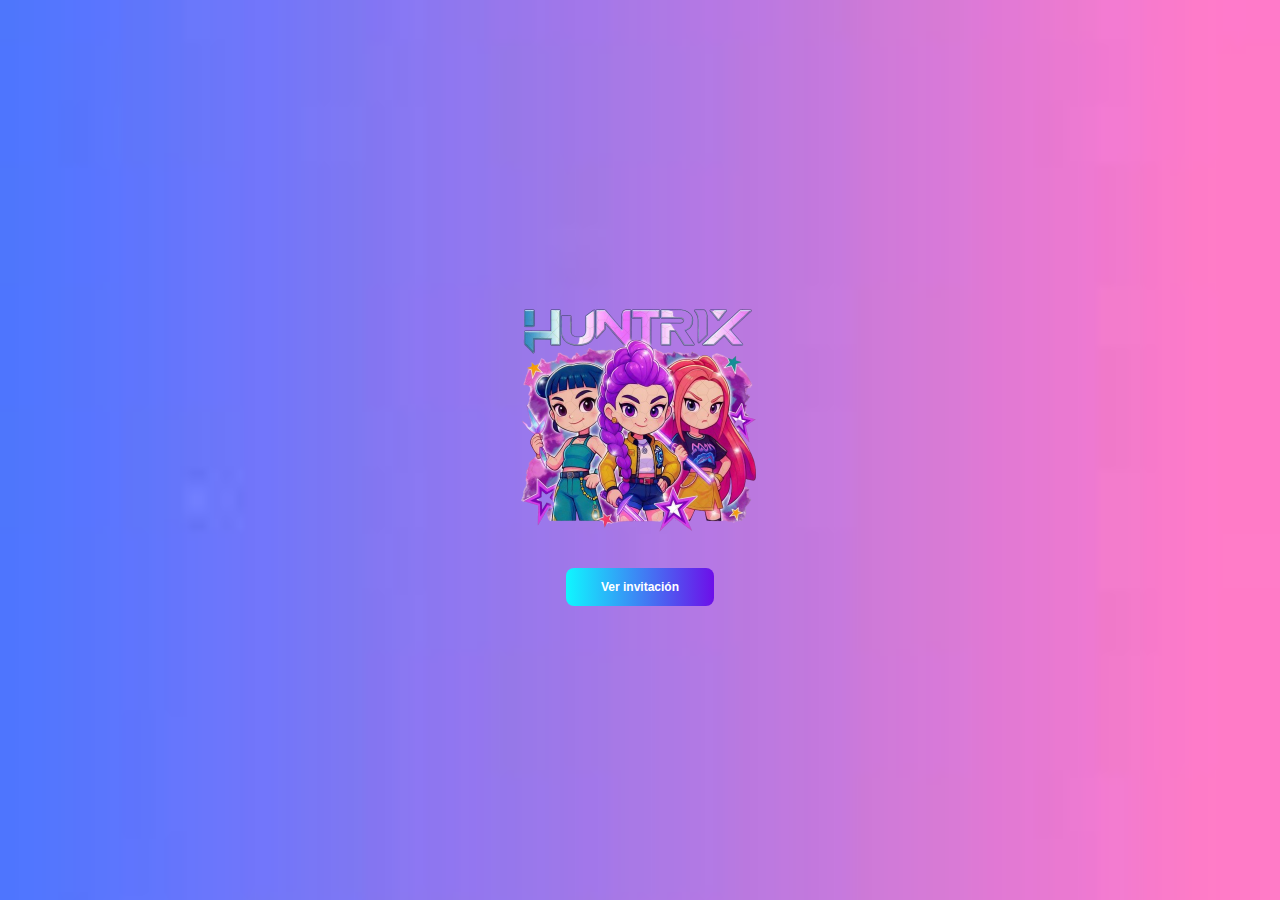
<file: index.html>
<!DOCTYPE html>
<html lang="es">

<head>
    <meta charset="UTF-8">
    <meta name="viewport" content="width=device-width, initial-scale=1.0">
    <!-- Meta para vista previa en WhatsApp / Facebook -->
    <meta property="og:title" content="Invitación Rumy" />
    <meta property="og:description" content="✨ Acompáñanos a celebrar un día muy especial ✨" />
    <meta property="og:image" content="https://invitat3.github.io/kpop/imagen/portada.png" />
    <meta property="og:url" content="https://invitat3.github.io/kpop/" />
    <meta property="og:type" content="website" />

    <title>Invitación</title>
    <style>
        body,
        html {
            height: 100%;
            width: 100%;
            margin: 0;
            display: flex;
            justify-content: center;
            align-items: center;
            font-family: Arial, sans-serif;
            /* -----------------------
       ELIGE EL FONDO AQUÍ
       ----------------------- */
            background-color: #adccfa79;
            /* gris de base */
            background-image: url('./imagen/fondo.jpeg');
            background-repeat: no-repeat;
            background-position: center center;
            background-size: cover;
            /* mantiene proporción */
        }
        
        .container {
            text-align: center;
            padding: 20px;
        }
        /* Imagen central responsiva */
        
        .container img {
            width: 50vw;
            /* máximo 50% del ancho de la ventana */
            max-width: 250px;
            /* nunca más de 250px de ancho */
            height: auto;
            /* mantiene proporción */
            border-radius: 10px;
            margin-bottom: 5px;
            display: block;
            margin-left: auto;
            margin-right: auto;
        }
        /* Botón dorado degradado */
        
        .container button {
            padding: 12px 35px;
            font-size: 18px;
            font-weight: bold;
            color: white;
            border: none;
            border-radius: 8px;
            cursor: pointer;
            background: linear-gradient(to right, #ffffff, #ff1493);
            transition: 0.3s;
        }
        
        .container button:hover {
            background: linear-gradient(to right, #fdfdfd, #ff1493);
        }
        /* Sección de invitación responsiva */
        
        .invitacion {
            display: none;
            margin-top: 20px;
            padding: 20px;
            background-color: rgba(255, 255, 255, 0.9);
            border-radius: 10px;
            max-width: 90vw;
            /* se adapta a móviles */
            text-align: center;
            opacity: 0;
            transition: opacity 0.5s ease-in-out;
        }
        
        .invitacion.show {
            display: block;
            opacity: 1;
        }
        
        .boton-dorado {
            display: inline-block;
            padding: 12px 35px;
            font-size: 12px;
            font-weight: bold;
            color: white;
            text-decoration: none;
            border-radius: 8px;
            cursor: pointer;
            background: linear-gradient(to right, #0ff7ff, #6d0fe9);
            transition: 0.3s;
            text-align: center;
        }
        
        .boton-dorado:hover {
            background: linear-gradient(to right, #750ffc, #14ffe081);
        }
    </style>
</head>

<body>
    <div class="container">
        <!-- Imagen central opcionalmente clicable -->
        <a href="invitacion.html">

            <img src="./imagen/porta.png" alt="Invitación">
        </a>

        <br>

        <!-- Botón dorado que lleva a otra página -->
        <a href="invitacion.html" class="boton-dorado">Ver invitación</a>

        <!-- Ya no se necesita la sección invitación ni el script -->
    </div>
</body>

</html
</file>
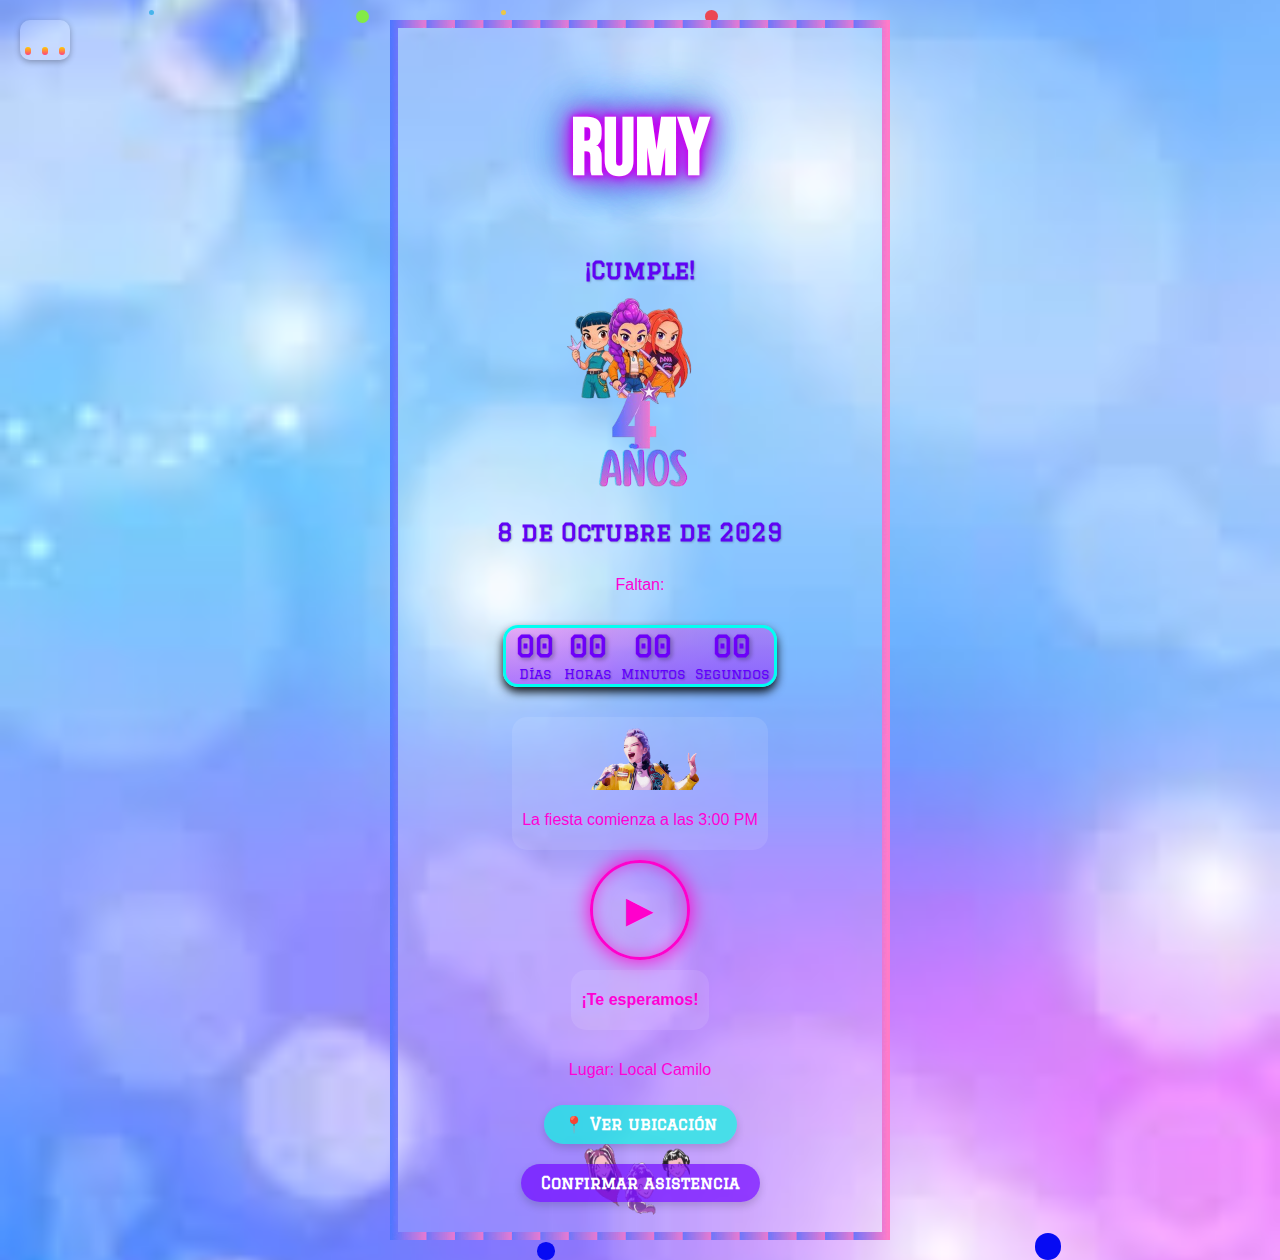
<file: invitacion.html>
<!DOCTYPE html>
<html lang="es">

<head>
    <meta charset="UTF-8">
    <meta name="viewport" content="width=device-width, initial-scale=1.0">
    <title>Invitación Lilo & Stitch</title>
    <link href="https://fonts.googleapis.com/css2?family=Graduate&display=swap" rel="stylesheet">
    <link href="https://fonts.googleapis.com/css2?family=Alex+Brush&family=Cookie&family=Emblema+One&display=swap" rel="stylesheet">
    <link href="https://fonts.googleapis.com/css2?family=Bebas+Neue&display=swap" rel="stylesheet">
    <link rel="stylesheet" href="styles.css">
</head>

<body>
    <!-- Música de fondo -->
    <!-- Botón de música -->
    <div id="music-button">
        <div class="bar"></div>
        <div class="bar"></div>
        <div class="bar"></div>
    </div>

    <audio id="music" src="musica/Huntrix-golden ♡ [VNmL-RGF1M4].mp3" loop></audio>

    <div class="container">

        </section>
        <div class="confetti"></div>
        <div class="bubbles"></div>
        <div class="characters">

            <img src="imagen/200.webp" alt="Stitch " class="stitch ">
        </div>

        <div class="overlay ">
            <div class="imagenes-flotantes ">
                <!--
                <img src="imagen/giphy.webp" class="flotante ">-->
            </div>
            <h1 class="title ">RUMY</h1>
            <h2 class="subtitle ">¡Cumple!</h2>

            <!-- Imagen debajo del título -->
            <img src="imagen/años-removebg-preview.png " alt=" Fiesta " class="party-image ">

            <h2 class="subtitle ">8 de Octubre de 2029</h2>
            <p>Faltan:</p>
            <div class="countdown-container">
                <p class="countdown-title"></p>
                <div class="count-single">
                    <div class="count-item">
                        <span id="days">00</span>
                        <small>Días</small>
                    </div>
                    <div class="count-item">
                        <span id="hours">00</span>
                        <small>Horas</small>
                    </div>
                    <div class="count-item">
                        <span id="minutes">00</span>
                        <small>Minutos</small>
                    </div>
                    <div class="count-item">
                        <span id="seconds">00</span>
                        <small>Segundos</small>
                    </div>
                </div>
            </div>
            <div class="info-icons ">
                <div class="icon-box ">
                    <img src="imagen/Kpop Demon Hunters Sticker by NETFLIX (2).gif " alt="Comida " class="icon ">
                    <p>La fiesta comienza a las 3:00 PM</p>
                </div>
                <button class="kpop-play-btn" onclick="openKpopVideo()">
  ▶
</button>
                <div class="icon-box ">
                    <!--  <img src="imagen/surfe.webp " alt="Traje de baño " class="icon ">-->
                    <p><strong>¡Te esperamos!</strong></p>
                </div>
            </div>
            <div>
                <p>Lugar: Local Camilo</p>
            </div>
            <div><a href="https://goo.gl/maps/TuUbicacion " target="_blank " class="btn-location ">
  📍 Ver ubicación
</a>
            </div>
            <div>
                <a href="https://wa.me/521XXXXXXXXXX " target="_blank " class="btn ">Confirmar asistencia</a>
            </div>

        </div>
    </div>
    <div id="kpopModal" class="kpop-modal">
        <div class="kpop-modal-content">
            <span class="kpop-close" onclick="closeKpopVideo()">✖</span>

            <video id="kpopVideo" width="100%" controls preload="auto">
      <source src="musica/video+.mp4" type="video/mp4">
    </video>

        </div>
    </div>
    <script src="script.js "></script>
    <script>
        let musicWasPlaying = false;

        function openKpopVideo() {
            const modal = document.getElementById("kpopModal");
            const video = document.getElementById("kpopVideo");
            const music = document.getElementById("bgMusic");

            modal.style.display = "flex";

            if (music && !music.paused) {
                musicWasPlaying = true;
                music.pause();
            }

            video.play();
        }

        function closeKpopVideo() {
            const modal = document.getElementById("kpopModal");
            const video = document.getElementById("kpopVideo");
            const music = document.getElementById("bgMusic");

            modal.style.display = "none";

            video.pause();
            video.currentTime = 0;

            if (music && musicWasPlaying) {
                music.play();
            }
        }
    </script>
</body>


</html>
</file>
<file: styles.css>
/* ==================== Fuentes y body ==================== */
    
    body {
        font-family: 'Graduate', cursive;
        margin: 0;
        padding: 0;
        background: url('imagen/images\ \(5\).jpeg') no-repeat center center fixed;
        background-size: cover;
        overflow-x: hidden;
        position: relative;
    }
    /* ==================== Contenedor principal ==================== */
    
    .container {
        position: relative;
        width: 100%;
        max-width: 100%;
        padding: 0;
    }
    /* ==================== Overlay ==================== */
    
    .overlay {
        position: relative;
        max-width: 500px;
        width: 90%;
        margin: 20px auto;
        padding: 20px;
        border-radius: 20px;
        border: 8px solid transparent;
        border-image: url("./imagen/fondo.jpeg") 30 round;
        /*  border: 4px solid #2758f8;*/
        background: rgba(255, 255, 255, 0.144);
        box-sizing: border-box;
        z-index: 5;
        display: flex;
        flex-direction: column;
        align-items: center;
        /* centra títulos, contador, botones */
    }
    /* ==================== Títulos ==================== */
    
    h1.title {
        font-family: 'Bebas Neue', sans-serif;
        /* tipografía divertida estilo Lilo & Stitch */
        color: #ffffff;
        /* color base del texto */
        font-size: 5rem;
        text-align: center;
        text-transform: uppercase;
        /* efecto neón */
        text-shadow: 0 0 5px #ff00ea, 0 0 10px #7700ff, 0 0 20px #f802e4, 0 0 30px #e208ff, 0 0 40px #08f0c9, 0 0 50px #8d07fa, 0 0 60px #06ddfa;
    }
    
    h2.subtitle {
        font-size: 1.5em;
        color: #5f03f4;
        text-align: center;
        margin: 5px 0 15px 0;
        text-shadow: 1px 1px 2px rgba(0, 0, 0, 0.2);
    }
    
    p {
        color: #ff00d4;
        font-size: 1rem;
        font-family: Verdana, Geneva, Tahoma, sans-serif;
    }
    /* ==================== Imagen debajo del título ==================== */
    
    .party-image {
        display: block;
        width: 200px;
        margin: 0 auto 15px auto;
    }
    /* ==================== Contador lineal ==================== */
    
    .countdown-container {
        display: flex;
        flex-direction: initial;
        justify-content: center;
        align-items: center;
        gap: 5px;
        padding: 2px 5px;
        border-radius: 15px;
        border: 3px solid #01fff2;
        background: linear-gradient(to bottom, #f403e04b, #9d00ff73);
        box-shadow: 0 5px 10px rgba(0, 0, 0, 0.897);
        margin: 15px 0;
    }
    
    .count-single {
        display: flex;
        justify-content: center;
        gap: 10px;
    }
    
    .count-item {
        display: flex;
        flex-direction: column;
        align-items: center;
    }
    
    .count-item span {
        color: #6c00f9;
        font-size: 1.8em;
        font-weight: bold;
        text-shadow: 2px 2px 4px rgba(0, 0, 0, 0.3);
    }
    
    .count-item small {
        color: #6200ff;
        font-size: 0.9em;
        margin-top: 3px;
        font-weight: 500;
        text-shadow: 1px 1px 2px rgba(0, 0, 0, 0.2);
    }
    /* ==================== Info Icons ==================== */
    
    .info-icons {
        display: flex;
        flex-direction: column;
        gap: 10px;
        align-items: center;
        margin: 15px 0;
    }
    
    .icon-box {
        display: flex;
        flex-direction: column;
        align-items: center;
        text-align: center;
        /*    border: 2px solid #2758f8;*/
        padding: 5px 10px;
        border-radius: 15px;
        background: rgba(255, 255, 255, 0.1);
    }
    
    .icon-box img.icon {
        width: 120px;
        margin-bottom: 5px;
    }
    /* ==================== Botones ==================== */
    
    .overlay a.btn,
    .overlay a.btn-location {
        display: inline-block;
        padding: 10px 20px;
        margin: 10px 0;
        /* espacio entre ellos */
        border-radius: 25px;
        text-decoration: none;
        font-weight: bold;
        font-family: 'Graduate', cursive;
        color: #fff;
        box-shadow: 0 4px 8px rgba(0, 0, 0, 0.151);
        transition: transform 0.2s;
        z-index: 5;
    }
    
    .btn {
        background: rgba(111, 0, 255, 0.658);
    }
    
    .btn-location {
        background: rgba(0, 255, 221, 0.644);
    }
    
    .btn:hover,
    .btn-location:hover {
        transform: scale(1.05);
    }
    /* ==================== Imágenes flotantes arriba ==================== */
    
    .imagenes-flotantes {
        position: absolute;
        top: 0;
        width: 100%;
        z-index: 2;
        pointer-events: none;
    }
    
    .flotante {
        width: 80px;
        position: absolute;
        animation: floatSideUpDown 5s ease-in-out infinite;
        top: 100px;
    }
    /* Separar las dos imágenes flotantes */
    
    .flotante:nth-child(1) {
        left: 5%;
    }
    
    .flotante:nth-child(2) {
        right: 5%;
    }
    /* Animación combinada: subir/bajar y moverse lateral */
    
    @keyframes floatSideUpDown {
        0% {
            transform: translate(0, 0);
        }
        25% {
            transform: translate(10px, -15px);
        }
        50% {
            transform: translate(0, 0);
        }
        75% {
            transform: translate(-10px, -15px);
        }
        100% {
            transform: translate(0, 0);
        }
    }
    /* ==================== Imágenes de abajo (characters) ==================== */
    
    .characters {
        display: flex;
        justify-content: space-around;
        position: absolute;
        /* para colocarlas en la parte inferior */
        bottom: 20px;
        /* distancia desde abajo */
        width: 100%;
        /* ocupan todo el ancho del contenedor */
        z-index: 3;
    }
    
    .characters img {
        width: 120px;
        animation: floatUpDown 4s ease-in-out infinite;
        /* si quieres movimiento */
    }
    /* Animación de flotación */
    
    @keyframes floatUpDown {
        0% {
            transform: translateY(0);
        }
        50% {
            transform: translateY(-15px);
        }
        /* sube 15px */
        100% {
            transform: translateY(0);
        }
    }
    /* ==================== Burbujas ==================== */
    
    .bubbles {
        position: absolute;
        width: 100%;
        height: 100%;
        top: 0;
        left: 0;
        pointer-events: none;
        z-index: 1;
    }
    /* ==================== Confeti ==================== */
    
    .confetti {
        position: absolute;
        width: 100%;
        height: 100%;
        top: 0;
        left: 0;
        pointer-events: none;
        z-index: 1;
    }
    /* ==================== Responsive ==================== */
    
    @media (max-width: 480px) {
        h1.title {
            font-size: 4em;
        }
        h2.subtitle {
            font-size: 1.2em;
        }
        .count-item span {
            font-size: 1.5em;
        }
        .count-item small {
            font-size: 0.8em;
        }
        .overlay {
            width: 95%;
            padding: 10px 15px;
        }
        .characters img,
        .flotante {
            width: 200px;
        }
    }
    /* ===== Confetti ===== */
    
    .confetti-piece {
        position: absolute;
        top: -10px;
        border-radius: 50%;
        pointer-events: none;
        animation: confetti-fall linear infinite;
    }
    
    @keyframes confetti-fall {
        0% {
            transform: translateY(0) rotate(0deg);
        }
        100% {
            transform: translateY(100vh) rotate(360deg);
        }
    }
    /* ===== Burbujas ===== */
    
    .bubble {
        position: absolute;
        bottom: -20px;
        border-radius: 50%;
        pointer-events: none;
        animation: bubble-rise linear forwards;
    }
    
    @keyframes bubble-rise {
        0% {
            transform: translateY(0);
            opacity: 0.5;
        }
        100% {
            transform: translateY(-100vh);
            opacity: 0;
        }
    }
    /*musica*/
    
    #music-button {
        position: fixed;
        top: 20px;
        bottom: 20px;
        left: 20px;
        width: 40px;
        height: 30px;
        display: flex;
        justify-content: space-between;
        align-items: flex-end;
        cursor: pointer;
        z-index: 999;
        background: rgba(255, 255, 255, 0.2);
        padding: 5px;
        border-radius: 10px;
        box-shadow: 0 2px 6px rgba(0, 0, 0, 0.3);
    }
    
    .bar {
        width: 6px;
        height: 8px;
        background: linear-gradient(180deg, #ffcc00, #ff4081);
        border-radius: 3px;
        transform-origin: bottom center;
        animation: bounce 1s infinite ease-in-out;
    }
    
    .bar:nth-child(1) {
        animation-delay: 0s;
    }
    
    .bar:nth-child(2) {
        animation-delay: 0.2s;
    }
    
    .bar:nth-child(3) {
        animation-delay: 0.4s;
    }
    /* Animación de subida y bajada */
    
    @keyframes bounce {
        0%,
        100% {
            transform: scaleY(0.3);
        }
        50% {
            transform: scaleY(1.5);
        }
    }
    /* Cuando la música está pausada, detener animación */
    
    #music-button.paused .bar {
        animation-play-state: paused;
    }
    /* BOTÓN estilo guerrera neon */
    
    .kpop-play-btn {
        width: 100px;
        height: 100px;
        border-radius: 50%;
        border: 3px solid #ff00cc;
        background: transparent;
        color: #ff00cc;
        font-size: 36px;
        cursor: pointer;
        transition: 0.4s;
        box-shadow: 0 0 20px #ff00cc, inset 0 0 15px rgba(255, 0, 200, 0.5);
    }
    
    .kpop-play-btn:hover {
        transform: scale(1.1);
        background: #ff00cc;
        color: black;
        box-shadow: 0 0 40px #ff00cc, 0 0 80px #6600ff;
    }
    /* MODAL aislado */
    
    .kpop-modal {
        display: none;
        position: fixed;
        inset: 0;
        background: rgba(0, 0, 0, 0.9);
        justify-content: center;
        align-items: center;
        z-index: 9999;
    }
    
    .kpop-modal-content {
        width: 85%;
        max-width: 800px;
        background: #2f1a31;
        padding: 20px;
        border-radius: 15px;
        position: relative;
        box-shadow: 0 0 30px #ff00cc;
    }
    
    .kpop-close {
        position: absolute;
        top: 10px;
        right: 15px;
        font-size: 22px;
        cursor: pointer;
        color: #ff00cc;
    }
    /* opcional: bloquear scroll solo cuando abre */
    
    .no-scroll {
        overflow: hidden;
    }
</file>
